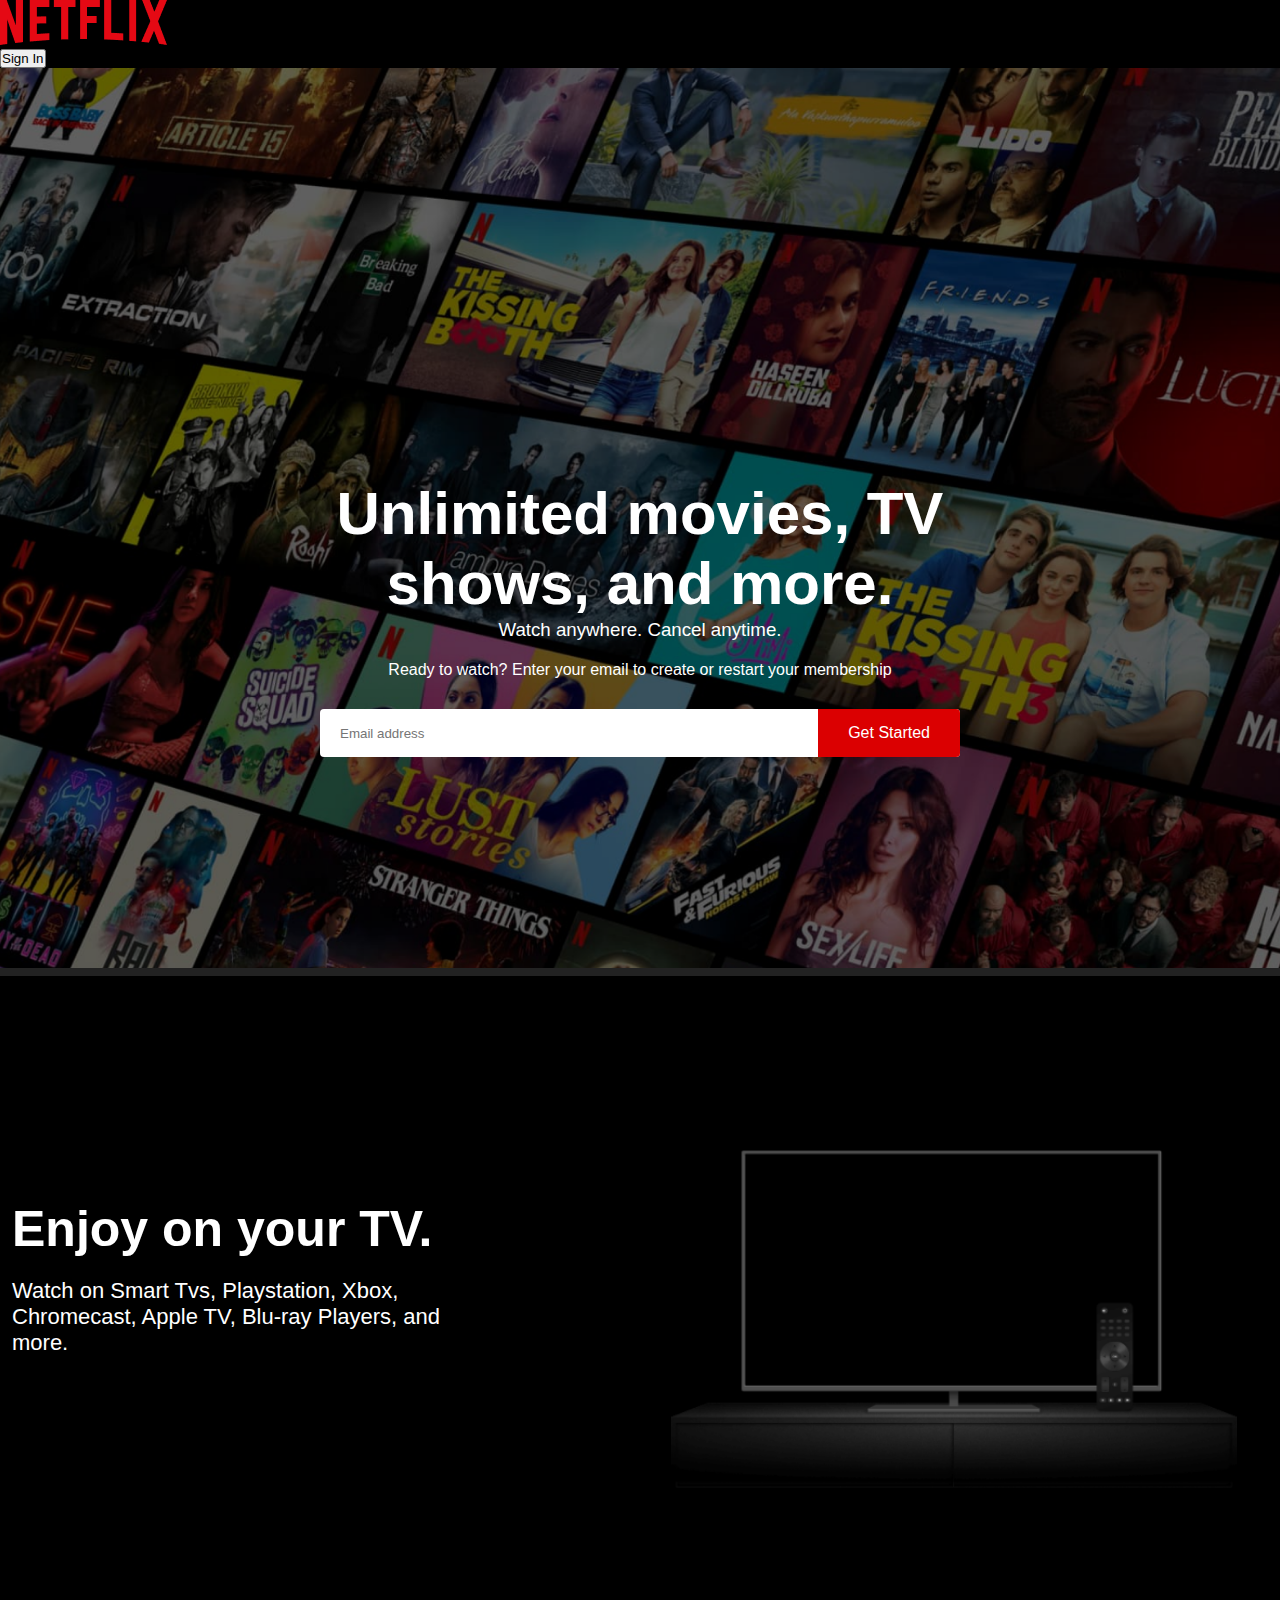
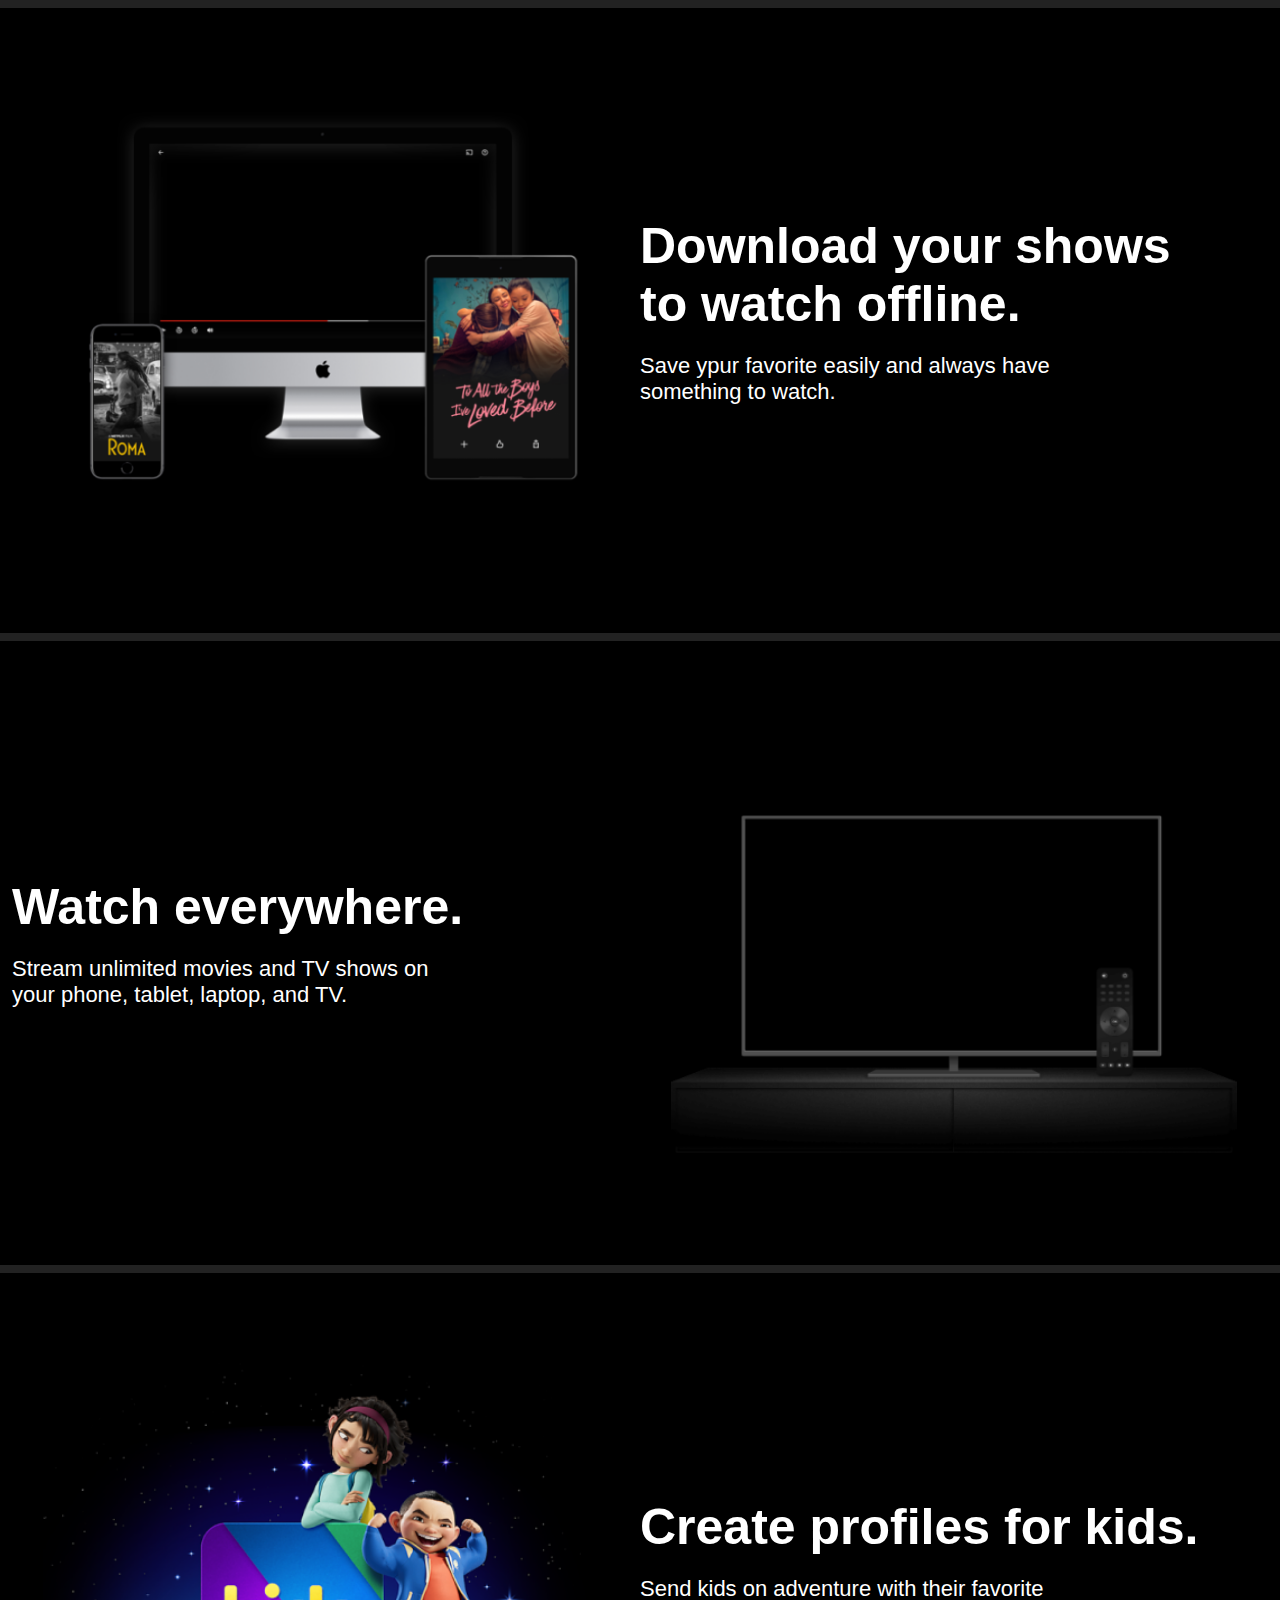
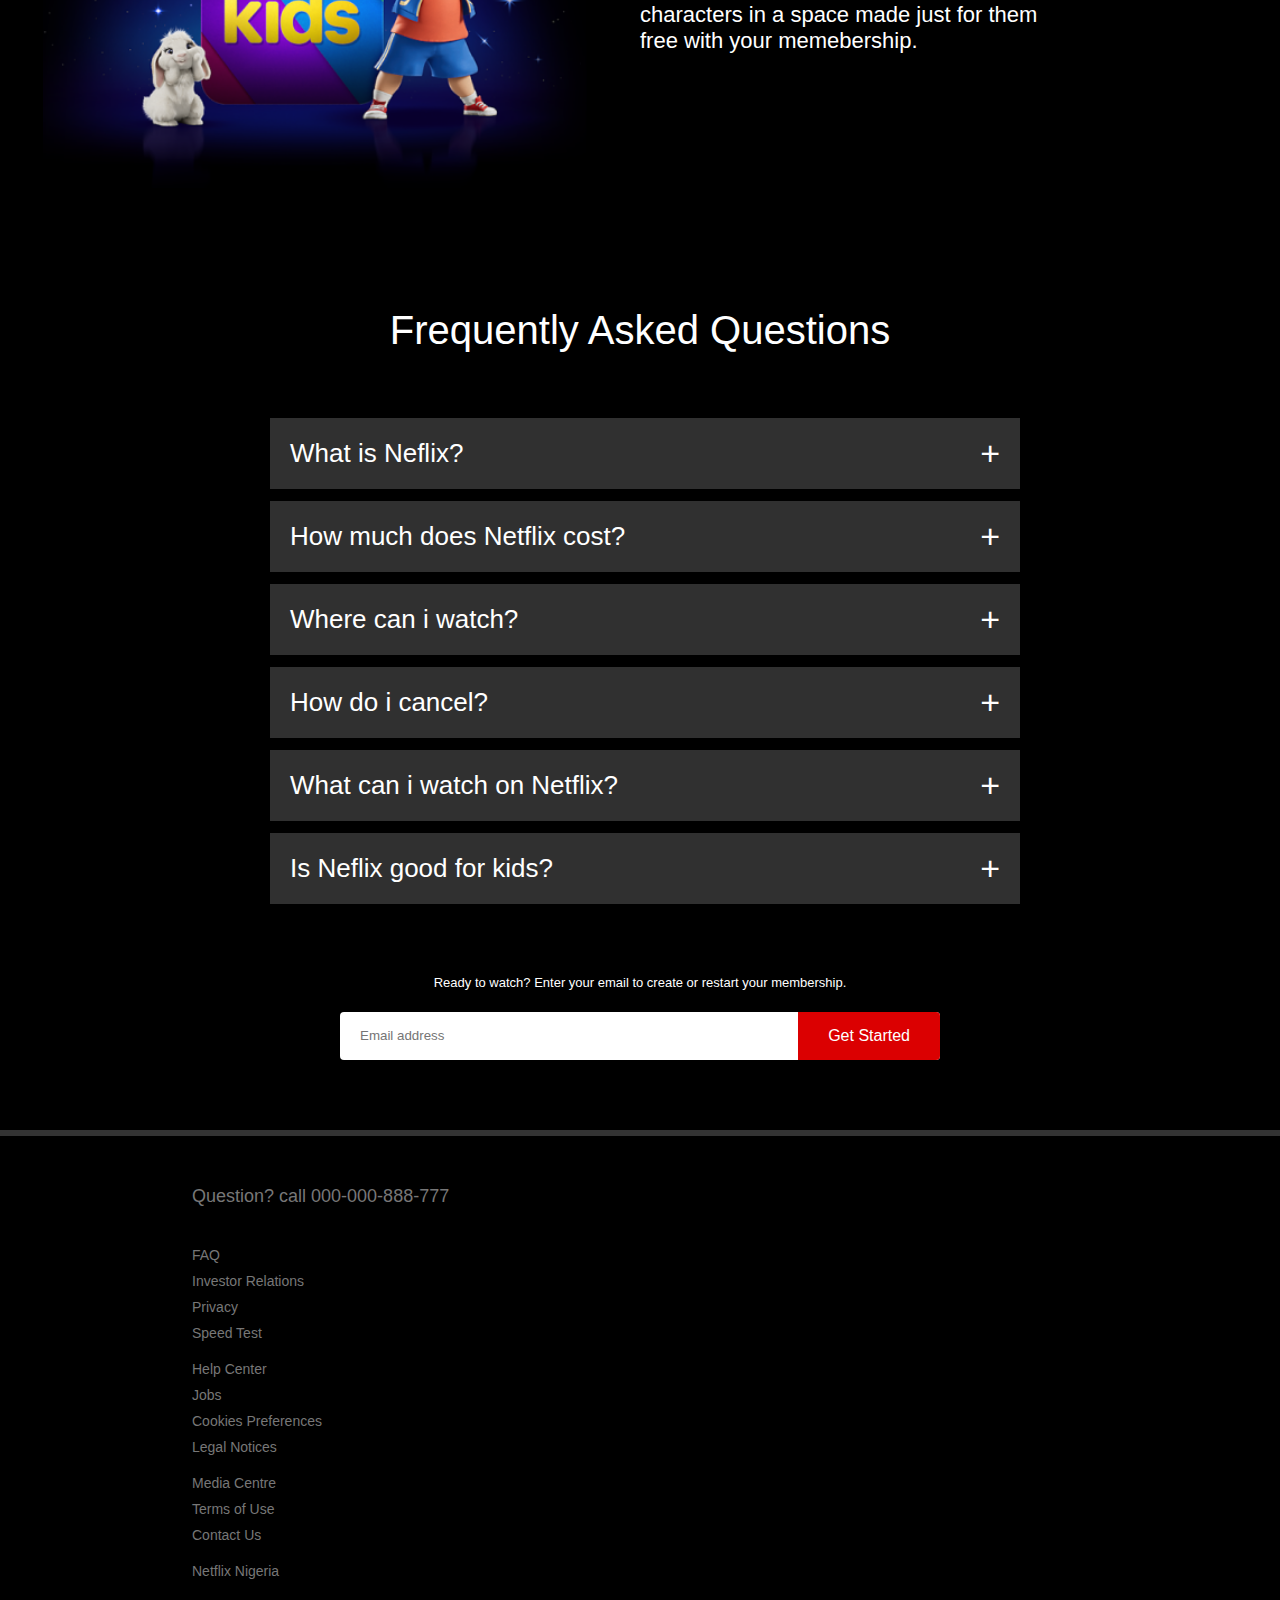
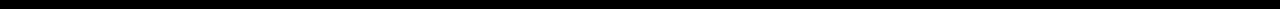
<file: index.html>
<!DOCTYPE html>
<html lang="en">
<head>
    <meta charset="UTF-8">
    <meta http-equiv="X-UA-Compatible" content="IE=edge">
    <meta name="viewport" content="width=device-width, initial-scale=1.0">
    <link rel="stylesheet" href="./style.css">
   <link href="./signin.html">
    <title>Netflix landing page</title>
</head>
<body>
    <!--SECTION 1-->
    <header>

        <div class="main-container1">
          <div class="nav-cotainer">

              <nav>
                  
                      <img class="logo"src="./Fill-14.png"></img>
                    
                    <div class="signin-btn">

                        <button>
                            Sign In
                        </button>
                    </div>
                
            </nav>
        </div>  
    <div class="hero-section">
<div class="hero-content">
    
    
    <h1 class="first-heading">Unlimited movies, TV shows, and more.</h1>
    <h3>Watch anywhere. Cancel anytime.</h4>
    <p> Ready to watch? Enter your email to create or restart your membership</p>
    <form class="signup"> 
        <input  class="email" type="email"placeholder="Email address">
        <button type="submit">Get Started</button>
    </form>
</div>
    </div>
</div>
    <!--Section 2-->
    <div class="section-container2">
        <div class="content-container">
           <div class="text-content">
               <h2 class="heading2">Enjoy on your TV.</h2>

               <p class="content">Watch on Smart Tvs, Playstation, Xbox, <br> Chromecast, Apple TV, Blu-ray Players, and <br> more.</p>
            </div> 
               <figure class="img-container2"><img class="img2" src="./Rectangle (1).png" alt="TV screen"></figure>
        </div>
        </div>
        <div class="section-container2">
            <div class="content-container">
                <figure class="img-container2"><img class="img2" src="./Rectangle (2).png" alt="TV screen"></figure>
               <div class="text-content">

                   <h2 class="heading2">Download your shows <br> to watch offline.</h2>
    
                   <p class="content"> Save ypur favorite easily and always have<br> something to watch.</p>
                </div> 
                                </div>
            </div>
            <div class="section-container2">
                <div class="content-container">
                   <div class="text-content">
                       <h2 class="heading2">Watch everywhere.</h2>
        
                       <p class="content"> Stream unlimited movies and TV shows on <br> your phone, tablet, laptop, and TV.</p>
                    </div> 
                       <figure class="img-container2"><img class="img2" src="./Rectangle (1).png" alt="TV screen"></figure>
                </div>
                </div>
                <div class="section-container2">
                    <div class="content-container">
                        <figure class="img-container2"><img class="img2" src="./Rectangle (3).png" alt="TV screen"></figure>
                       <div class="text-content">
                           <h2 class="heading2">Create profiles for kids.</h2>
            
                           <p class="content"> Send kids on adventure with their favorite<br> characters in a space made just for them<br> free with your memebership.</p>
                        </div> 
                            
                    </div>
                    </div>
                            
 
    </header>
    <!--FAQ-->
    <div class="faq">
<h2>
    Frequently Asked Questions
</h2>
<ul class="accordion">
<li>
      <input type="radio" name="accordion" id="first">
     <label for="first">What is Neflix?</label>
     <div class="content">
           <p>Lorem ipsum, dolor sit amet consectetur adipisicing elit. Non odit, vero, adipisci cum enim minus hic molestiae corporis, dignissimos voluptatum quae. Assumenda itaque tenetur ad molestias atque et. Corrupti, aspernatur.</p>   
        </p>
     </div>
</li>
<li>
    <input type="radio" name="accordion" id="second">
   <label for="secod">How much does Netflix cost?</label>
   <div class="content">
         <p>Lorem ipsum, dolor sit amet consectetur adipisicing elit. Non odit, vero, adipisci cum enim minus hic molestiae corporis, dignissimos voluptatum quae. Assumenda itaque tenetur ad molestias atque et. Corrupti, aspernatur.</p>   
      </p>
   </div>
</li>
<li>
    <input type="radio" name="accordion" id="third">
   <label for="third">Where can i watch?</label>
   <div class="content">
         <p>Lorem ipsum, dolor sit amet consectetur adipisicing elit. Non odit, vero, adipisci cum enim minus hic molestiae corporis, dignissimos voluptatum quae. Assumenda itaque tenetur ad molestias atque et. Corrupti, aspernatur.</p>   
      </p>
   </div>
</li>
<li>
    <input type="radio" name="accordion" id="fourth">
   <label for="fourth">How do i cancel?</label>
   <div class="content">
         <p>Lorem ipsum, dolor sit amet consectetur adipisicing elit. Non odit, vero, adipisci cum enim minus hic molestiae corporis, dignissimos voluptatum quae. Assumenda itaque tenetur ad molestias atque et. Corrupti, aspernatur.</p>   
      </p>
   </div>
</li>
<li>
    <input type="radio" name="accordion" id="fifth">
   <label for="fifth">What can i watch on Netflix?</label>
   <div class="content">
         <p>Lorem ipsum, dolor sit amet consectetur adipisicing elit. Non odit, vero, adipisci cum enim minus hic molestiae corporis, dignissimos voluptatum quae. Assumenda itaque tenetur ad molestias atque et. Corrupti, aspernatur.</p>   
      </p>
   </div>
</li>
<li>
    <input type="radio" name="accordion" id="sixth">
   <label for="sixth">Is Neflix good for kids?</label>
   <div class="content">
         <p>Lorem ipsum, dolor sit amet consectetur adipisicing elit. Non odit, vero, adipisci cum enim minus hic molestiae corporis, dignissimos voluptatum quae. Assumenda itaque tenetur ad molestias atque et. Corrupti, aspernatur.</p>   
      </p>
   </div>
</li>

</ul  >
<small>Ready to watch? Enter your email to create or restart your membership.</small>
<form class="signup"> 
    <input  class="email" type="email"placeholder="Email address">
    <button type="submit">Get Started</button>
</form>
    </div>
    <div class="footer">
        <h2>Question? call 000-000-888-777</h2>
         <div class="row">
            <div class="col">
                <a href="#">FAQ</a>
                <a href="#">Investor Relations</a>
                <a href="#">Privacy</a>
                <a href="#">Speed Test</a>
            </div>
            <div class="col">
                <a href="#">Help Center</a>
                <a href="#">Jobs</a>
                <a href="#">Cookies Preferences</a>
                <a href="#">Legal Notices</a>
            </div>
            <div class="col">
                <a href="#">Media Centre</a>
                <a href="#">Terms of Use</a>
                <a href="#">Contact Us</a>
            </div>
            <div class="copyright-text">Netflix Nigeria</div>
            
         </div>

    </div>
</body>

</html>
</file>
<file: style.css>
*{
    margin: 0;
    padding:0;
}

body{
color:#fff;
background-color: #000;
font-family: sans-serif;
background-size: cover;
 }

header{
     
}

.hero-section  {
    text-align: center;
    background:url(./image\ 2.png);
    background-size: cover;
    background-position: center;
    background-repeat: no-repeat;
    min-height: 100vh;
    position: relative;
}
.hero-content{
    position: absolute;
    top: 50%;
    left: 50%;
    transform: translate(-50%, -50%);
    text-align: center;
    margin-top: 100px;
}
.hero-content h1{
    font-size:60px;
    line-height: 70px;
    font-weight: 600px;
    max-width: 650px;
}
.hero-content h3{
  font-weight: 400;
  margin-bottom: 20px;  
}
.signup{
    background: #fff;
    border-radius: 4px;
    display: flex;
    align-items: center;
    margin-top: 30px;
    overflow: hidden;

}
.signup input{
    flex: 1;
    border: 0;
    outline: 0;
    margin-left: 20px;
}
.signup button{
    background: #db0001;
    border: 0;
    outline: 0;
    color: #fff;
    font-size: 16px;
    cursor: pointer;
    padding: 15px 30px;
}
.section-container2{
    padding: 50px 12px;
    font-size: 22px;
border-top: 8px solid #222;
}
.content-container{
    display: flex;
    align-items: center;
     flex-wrap: wrap;
     padding: 40px 0;

}
.text-content{
    flex-basis: 50%;
    margin-bottom: 20px;
}
.img-container2{
    flex-basis: 50%;
    margin-bottom: 20px;   
}
.img-container2 img{
display: block;
width: 90%;
margin: auto;
}
.section-container2 h2{
    font-size: 50px;
    font-weight: 600;
    margin-bottom:20px ;
}



.faq{
    padding: 10px 12px;
    text-align: center;
    font-size: 18px;

}
.faq h2{
    font-weight: 500;
    font-size: 40px;
}
.accordion{
    margin: 60px auto;
    width: 100%;
    max-width: 750px;
}
.accordion li{
    list-style: none;
    width: 100%;
    padding: 5px;
}
.accordion li label{
    display: flex;
    align-items: center;
    padding: 20px;
    font-size: 26px;
    font-weight: 500;
    background-color:#303030 ;
    margin-bottom: 2px;
    cursor: pointer;
    position: relative;
}
label::after{
    content: '+';
     font-size: 34px;
     position: absolute;
     right: 20px;
}
input[type="radio"]{
    display: none;
}
.accordion .content{
    background: #333 ;
    text-align: left;
    padding: 0 20px;
    max-height: 0;
    overflow: hidden;
    transition: max-height 0.5s, padding 0.5s;
}
.accordion input[type="radio"] :checked + label + .content{
max-height: 600px;
padding: 30px 20px;


}

.accordion input[type="radio"] :checked + label ::after{
    transform: rotate(135deg);
}

.faq .signup{
    max-width: 600px;
    margin: 20px auto 60px;


}
.faq small{
font-size: 13px;
}
/*********FOOTER********/

.footer{
    padding: 50px 15% 10px;
    border-top: 6px solid #333;
    color: #777;


}

.footer h2 {
    font-size: 18px;
font-weight: 400;
margin-bottom: 30px;
}
.footer .col{
    flex-basis:25%;
    flex-grow: 1;
    margin-bottom: 20px;
}

.footer .col a{
display: block;
text-decoration: none;
color: #777;
font-size: 14px;
margin-bottom: 10px;
}

.footer .row{
    align-items: flex-start;
    padding: 10px 0;
}

.copyright-text{
    font-size:14PX ;
    margin-top: 20px;
    margin-bottom: 10px;
}







/*---------MEDIA QUERY FOR SMALL SCREEN-------*/
@media only screen and (max-width:600px){
    .logo{
        width: 100px;
    }
.hero-content{
    position: unset;
    transform: none;
    padding-top: 150px;
}
.hero-content h1{
    font-size: 30px;

}
.signup button{
    font-size: 12px;
    padding: 10px 15px;
}
.text-col, .img.col{
    flex-basis: 100%;
}
.content-container h2{
    font-size: 30px;
}
.content-container p{
    font-size: 30px;
}
.row:nth-child(2), .row:nth-child(4){
    flex-direction: column-reverse;
}.content-container .row{
    padding: 10px 0;
}
.faq h2{
    font-size: 20px;
}
.accordion .content{
    font-size: 14px;
    
}
.accordion li label{
    padding: 10px;
    font-size: 14px;
    
}
label::after{
    font-size: 22px;
}
}
</file>
